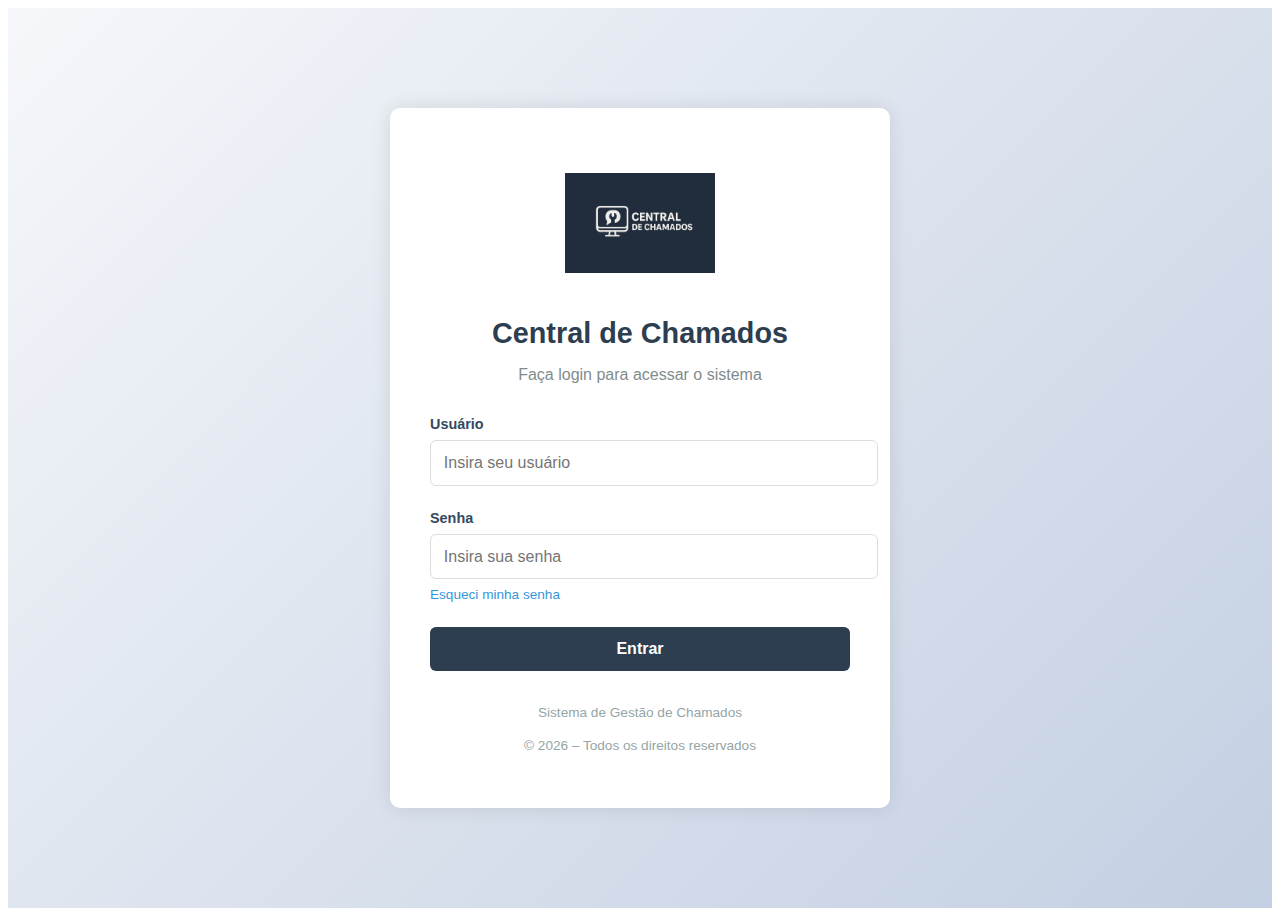
<file: login.html>
<!DOCTYPE html>
<html lang="pt-BR">
<head>
  <meta charset="UTF-8">
  <meta name="viewport" content="width=device-width, initial-scale=1.0">
  <title>Login - NPC Central de Chamados</title>
  <link rel="stylesheet" href="css/login.css">
</head>
<body>
  <div id="loginApp"></div>
  
  <script>
    // Função para renderizar o login assim que o DOM estiver pronto
    document.addEventListener('DOMContentLoaded', function() {
      renderLogin(document.getElementById('loginApp'));
    });
  </script>
  <script src="script/login.js"></script>
</body>
</html>
</file>
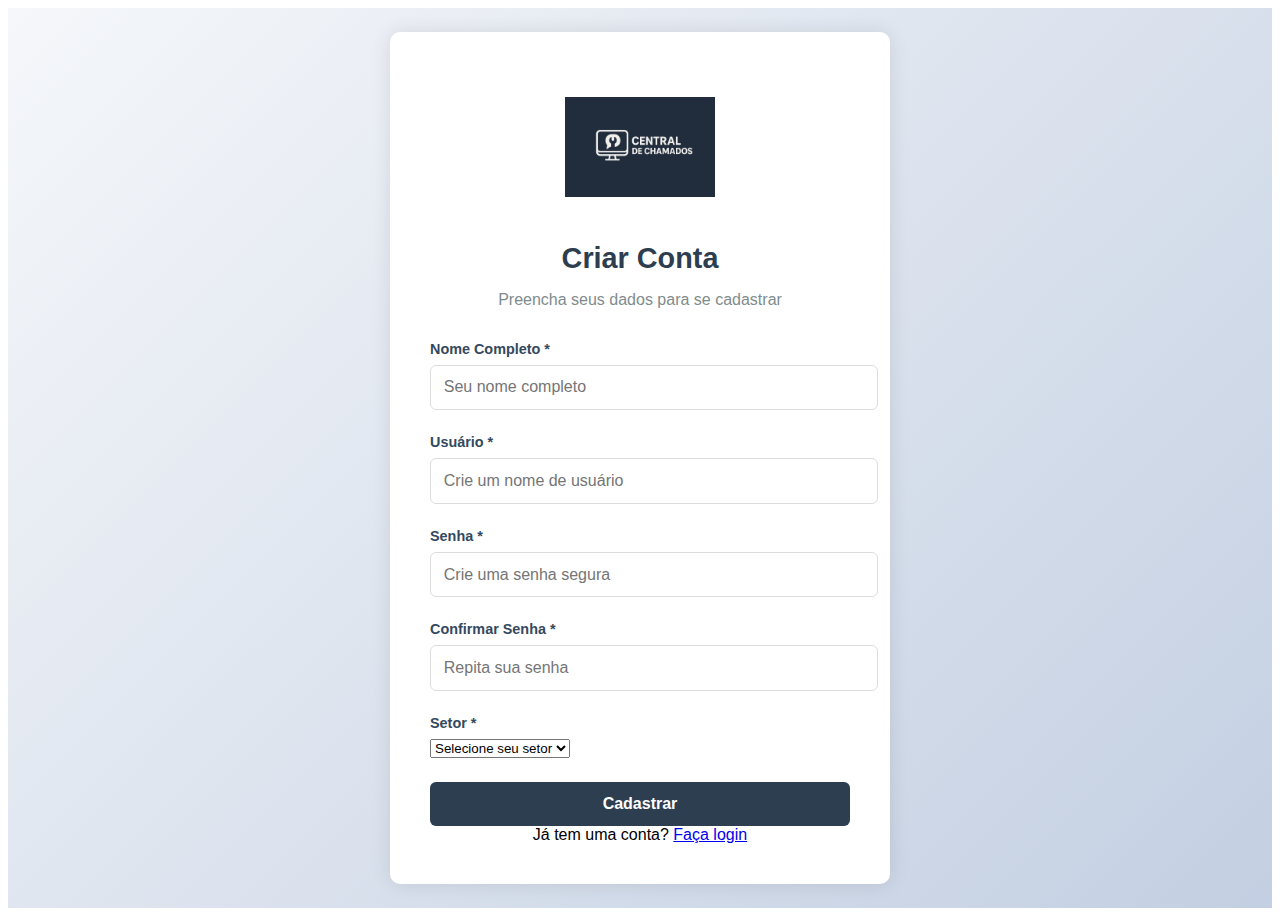
<file: register.html>
<!DOCTYPE html>
<html lang="pt-BR">
<head>
  <meta charset="UTF-8">
  <meta name="viewport" content="width=device-width, initial-scale=1.0">
  <title>Cadastro - Central de Chamados</title>
  <link rel="stylesheet" href="css/login.css">
</head>
<body>
  <div id="registerApp"></div>
  
  <script src="script/register.js"></script>
  <script>
    document.addEventListener('DOMContentLoaded', function() {
      renderRegister(document.getElementById('registerApp'));
    });
  </script>
</body>
</html>
</file>
<file: css/login.css>
/* Estilos gerais */
.login-container {
  display: flex;
  justify-content: center;
  align-items: center;
  min-height: 100vh;
  font-family: 'Segoe UI', Tahoma, Geneva, Verdana, sans-serif;
  background: linear-gradient(135deg, #f5f7fa 0%, #c3cfe2 100%);

}

.login-box {
  background: white;
  padding: 2.5rem;
  border-radius: 10px;
  box-shadow: 0 0 20px rgba(0, 0, 0, 0.1);
  width: 100%;
  max-width: 420px;
  text-align: center;
  position: relative;
}

/* Logo no cabeçalho */
.login-logo {
  width: 150px;
  height: 150px;
  margin: 0 auto 1rem;
  display: block;
  background: url('../images/logo_central_chamados_blue.png.jpg') no-repeat center center;
  background-size: contain;
}

/* Títulos */
.login-box h1 {
  color: #2c3e50;
  margin-bottom: 0.5rem;
  font-size: 1.8rem;
}

.login-subtitle {
  color: #7f8c8d;
  margin-bottom: 2rem;
  font-size: 1rem;
}

/* Formulário */
.login-form .form-group {
  margin-bottom: 1.5rem;
  text-align: left;
}

.login-form label {
  display: block;
  margin-bottom: 0.5rem;
  color: #34495e;
  font-weight: 600;
  font-size: 0.9rem;
}

.login-form input {
  width: 100%;
  padding: 0.8rem;
  border: 1px solid #ddd;
  border-radius: 6px;
  font-size: 1rem;
  transition: border-color 0.3s;
}

.login-form input:focus {
  border-color: #3498db;
  outline: none;
}

.forgot-password {
  display: inline-block;
  margin-top: 0.5rem;
  color: #3498db;
  text-decoration: none;
  font-size: 0.85rem;
}

/* Botão */
.btn-login {
  width: 100%;
  padding: 0.8rem;
  background-color: #2c3e50;
  color: white;
  border: none;
  border-radius: 6px;
  font-size: 1rem;
  font-weight: 600;
  cursor: pointer;
  transition: background-color 0.3s;
}

.btn-login:hover {
  background-color: #1a252f;
}

/* Rodapé */
.login-footer {
  margin-top: 2rem;
  color: #95a5a6;
  font-size: 0.85rem;
  line-height: 1.4;
}

/* Efeitos adicionais */
.login-box {
  animation: fadeIn 0.5s ease-out;
}

@keyframes fadeIn {
  from {
    opacity: 0;
    transform: translateY(20px);
  }
  to {
    opacity: 1;
    transform: translateY(0);
  }
}

/* Responsividade */
@media (max-width: 480px) {
  .login-box {
    padding: 1.5rem;
    margin: 1rem;
  }
  
  .login-logo {
    width: 60px;
    height: 60px;
  }
}
</file>
